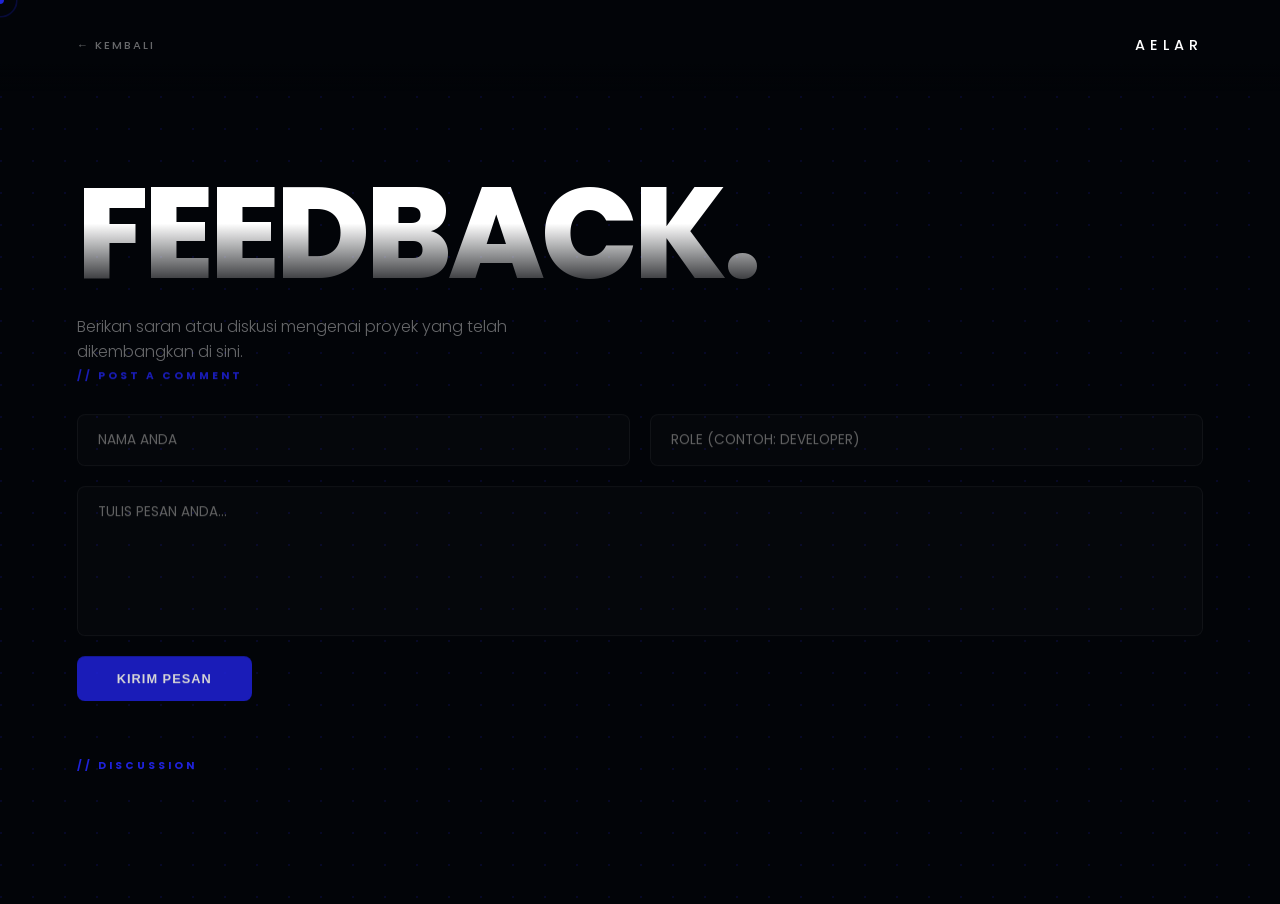
<file: comment/index.html>
<!DOCTYPE html>
<html lang="id">
<head>
    <meta charset="UTF-8">
    <meta name="viewport" content="width=device-width, initial-scale=1.0">
    <title>Feedback | Aelar</title>
    <link href="https://fonts.googleapis.com/css2?family=Poppins:wght@300;400;500;600;700;800&display=swap" rel="stylesheet">
    <link rel="stylesheet" href="../css/works.css">
    <style>
        /* --- Perbaikan Custom Cursor agar terlihat di background hitam --- */
        .custom-cursor { 
            width: 8px; 
            height: 8px; 
            background: #1F22DA; 
            border-radius: 50%; 
            position: fixed; 
            pointer-events: none; 
            z-index: 99999; 
            mix-blend-mode: exclusion; /* Memastikan kursor terlihat di area gelap/terang */
        }

        .cursor-follower { 
            width: 35px; 
            height: 35px; 
            border: 1px solid rgba(31, 34, 218, 0.5); 
            border-radius: 50%; 
            position: fixed; 
            pointer-events: none; 
            z-index: 99998; 
            mix-blend-mode: exclusion;
        }

        /* Hover State untuk Cursor */
        .cursor-active { 
            transform: scale(1.8); 
            background: rgba(31, 34, 218, 0.1); 
            border-color: #1F22DA; 
        }

        /* --- Form Styling Tema Aelar --- */
        .comment-form-container { margin-bottom: 60px; opacity: 0; transform: translateY(20px); }
        
        .comment-input-group { 
            display: grid; 
            grid-template-columns: 1fr 1fr; 
            gap: 20px; 
            margin-bottom: 20px; 
        }

        .aelar-input, .aelar-textarea {
            background: rgba(255, 255, 255, 0.02);
            border: 1px solid rgba(255, 255, 255, 0.06);
            border-radius: 8px;
            padding: 15px 20px;
            color: #fff;
            font-family: 'Poppins', sans-serif;
            font-size: 0.85rem;
            outline: none;
            transition: 0.3s;
        }

        .aelar-textarea { grid-column: span 2; height: 150px; resize: none; }
        .aelar-input:focus, .aelar-textarea:focus { border-color: #1F22DA; background: rgba(31, 34, 218, 0.03); }

        .btn-submit {
            background: #1F22DA;
            color: #fff;
            padding: 15px 40px;
            border-radius: 8px;
            border: none;
            font-weight: 600;
            font-size: 0.8rem;
            cursor: none; 
            letter-spacing: 1px;
            transition: 0.3s;
            text-transform: uppercase;
        }

        .btn-submit:hover { transform: translateY(-3px); box-shadow: 0 10px 20px rgba(31, 34, 218, 0.3); }

        /* --- Comment List Styles --- */
        .comment-item {
            background: rgba(255, 255, 255, 0.02);
            border: 1px solid rgba(255, 255, 255, 0.04);
            border-radius: 15px;
            padding: 25px;
            margin-bottom: 20px;
            transition: 0.3s;
        }

        .comment-item:hover { border-color: #1F22DA; }
        .comment-user { color: #fff; font-weight: 600; font-size: 0.9rem; display: flex; justify-content: space-between; }
        .comment-date { color: rgba(255, 255, 255, 0.2); font-size: 0.7rem; }
        .comment-text { color: rgba(255, 255, 255, 0.5); font-size: 0.85rem; line-height: 1.6; margin-top: 10px; }
    </style>
</head>
<body class="project-page">

    <div class="custom-cursor"></div>
    <div class="cursor-follower"></div>
    <div class="page-transition-overlay"></div>

    <header class="project-header">
        <a href="../index.html" class="back-link">← KEMBALI</a>
        <div class="logo-text">AELAR</div>
    </header>

    <main class="container">
        <div class="intro-content">
            <h1 class="page-title">FEEDBACK.</h1>
            <p class="subtitle">Berikan saran atau diskusi mengenai proyek yang telah dikembangkan di sini.</p>
        </div>

        <section class="comment-form-container">
            <h2 class="section-label">// POST A COMMENT</h2>
            <form id="aelarCommentForm">
                <div class="comment-input-group">
                    <input type="text" id="userName" class="aelar-input" placeholder="NAMA ANDA" required>
                    <input type="text" id="userRole" class="aelar-input" placeholder="ROLE (CONTOH: DEVELOPER)">
                    <textarea id="commentText" class="aelar-textarea" placeholder="TULIS PESAN ANDA..." required></textarea>
                </div>
                <button type="submit" class="btn-submit">Kirim Pesan</button>
            </form>
        </section>

        <section class="comments-display">
            <h2 class="section-label">// DISCUSSION</h2>
            <div id="commentList"></div>
        </section>
    </main>

    <script src="https://cdnjs.cloudflare.com/ajax/libs/gsap/3.12.2/gsap.min.js"></script>
    <script>
        const cursor = document.querySelector(".custom-cursor");
        const follower = document.querySelector(".cursor-follower");
        
        // --- 1. CURSOR LOGIC ---
        gsap.set(cursor, { xPercent: -50, yPercent: -50 });
        gsap.set(follower, { xPercent: -50, yPercent: -50 });

        window.addEventListener("mousemove", e => {
            gsap.to(cursor, { x: e.clientX, y: e.clientY, duration: 0.1 });
            gsap.to(follower, { x: e.clientX, y: e.clientY, duration: 0.4 });
        });

        // Efek Hover diperluas ke input dan textarea agar kursor konsisten
        const addHoverEffect = (els) => {
            els.forEach(el => {
                el.addEventListener("mouseenter", () => follower.classList.add("cursor-active"));
                el.addEventListener("mouseleave", () => follower.classList.remove("cursor-active"));
            });
        };
        addHoverEffect(document.querySelectorAll("a, button, .aelar-input, .aelar-textarea, .comment-item"));

        // --- 2. INTRO ANIMATION ---
        window.addEventListener('load', () => {
            const tl = gsap.timeline();
            tl.to('.page-transition-overlay', { duration: 0.8, xPercent: 100, ease: "power4.inOut" })
              .to('.page-title', { duration: 1, opacity: 1, y: 0, ease: "power4.out" }, "-=0.4")
              .to('.subtitle', { duration: 1, opacity: 1, y: 0, ease: "power4.out" }, "-=0.8")
              .to('.comment-form-container', { duration: 1, opacity: 1, y: 0, ease: "power4.out" }, "-=0.6");
        });

        // --- 3. COMMENT LOGIC (LocalStorage) ---
        const commentForm = document.getElementById('aelarCommentForm');
        const commentList = document.getElementById('commentList');

        function renderComment({ name, text, date }) {
            const div = document.createElement('div');
            div.classList.add('comment-item');
            div.innerHTML = `
                <div class="comment-user">
                    <span>${name}</span>
                    <span class="comment-date">${date}</span>
                </div>
                <div class="tech-bar" style="margin: 10px 0; opacity: 0.2;"><div class="bar-fill" style="width: 50px;"></div></div>
                <p class="comment-text">${text}</p>
            `;
            commentList.insertBefore(div, commentList.firstChild);
            
            // Re-apply hover effect untuk komentar baru
            addHoverEffect([div]);
        }

        commentForm.addEventListener('submit', (e) => {
            e.preventDefault();
            const name = document.getElementById('userName').value;
            const text = document.getElementById('commentText').value;
            const date = new Date().toLocaleDateString('id-ID', { day: '2-digit', month: 'short', year: 'numeric' });

            const newComment = { name, text, date };
            let comments = JSON.parse(localStorage.getItem('aelar_comments') || '[]');
            comments.push(newComment);
            localStorage.setItem('aelar_comments', JSON.stringify(comments));

            renderComment(newComment);
            commentForm.reset();
        });

        // Load komentar saat refresh
        JSON.parse(localStorage.getItem('aelar_comments') || '[]').forEach(renderComment);
    </script>
</body>
</html>
</file>
<file: css/works.css>
/* --- Base & Reset --- */
* { margin: 0; padding: 0; box-sizing: border-box; cursor: none; } /* Hide default cursor */
body.project-page {
    background-color: #020408;
    background-image: radial-gradient(circle at 1px 1px, rgba(31, 34, 218, 0.15) 1px, transparent 0);
    background-size: 32px 32px;
    color: #fff; font-family: 'Poppins', sans-serif; overflow-x: hidden;
}

/* --- Header --- */
.project-header { position: fixed; top: 0; width: 100%; padding: 35px 6%; z-index: 1000; display: flex; justify-content: space-between; align-items: center; background: linear-gradient(to bottom, #020408 70%, transparent); }
.back-link { color: rgba(255,255,255,0.4); text-decoration: none; font-size: 0.7rem; letter-spacing: 2px; font-weight: 500; transition: 0.3s; }
.back-link:hover { color: #1F22DA; }
.logo-text { font-weight: 500; letter-spacing: 5px; font-size: 0.9rem; }

/* --- Container --- */
.container { max-width: 1400px; margin: 0 auto; padding: 180px 6% 100px; }
.page-title { 
    font-size: clamp(3.5rem, 10vw, 8.5rem); font-weight: 800; letter-spacing: -4px; line-height: 0.85; 
    margin-bottom: 25px; background: linear-gradient(#fff 40%, rgba(255,255,255,0.1)); 
    -webkit-background-clip: text; -webkit-text-fill-color: transparent;
    opacity: 0; transform: translateY(30px);
}
.subtitle { color: rgba(255,255,255,0.4); max-width: 500px; font-weight: 300; line-height: 1.6; opacity: 0; transform: translateY(20px); }

/* --- Tech Stack --- */
.tech-stack-section { margin-bottom: 80px; max-width: 700px; opacity: 0; }
.section-label { font-size: 0.65rem; color: #1F22DA; margin-bottom: 30px; letter-spacing: 3px; font-weight: 700; }
.tech-grid { display: grid; grid-template-columns: repeat(2, 1fr); gap: 25px 50px; }
.tech-info { display: flex; justify-content: space-between; margin-bottom: 8px; font-size: 0.75rem; }
.tech-bar { width: 100%; height: 2px; background: rgba(255,255,255,0.05); overflow: hidden; }
.bar-fill { height: 100%; background: #1F22DA; width: 0; }

/* --- Filter --- */
.filter-nav { display: flex; gap: 12px; margin-bottom: 50px; opacity: 0; }
.filter-btn { background: rgba(255,255,255,0.02); border: 1px solid rgba(255,255,255,0.06); color: #888; padding: 12px 28px; border-radius: 6px; font-size: 0.75rem; transition: 0.4s; }
.filter-btn.active { background: #1F22DA; color: #fff; border-color: #1F22DA; box-shadow: 0 10px 20px rgba(31, 34, 218, 0.3); }

/* --- Project Grid --- */
.projects-grid { display: grid; grid-template-columns: repeat(auto-fill, minmax(350px, 1fr)); gap: 30px; }
.project-card { background: rgba(255,255,255,0.02); border: 1px solid rgba(255,255,255,0.04); border-radius: 20px; overflow: hidden; opacity: 0; transform: translateY(30px); transition: border-color 0.3s; }
.card-visual { height: 260px; overflow: hidden; position: relative; }
.card-visual img { width: 100%; height: 100%; object-fit: cover; filter: grayscale(100%); transition: 0.8s cubic-bezier(0.19, 1, 0.22, 1); }
.card-overlay { position: absolute; inset: 0; background: rgba(31, 34, 218, 0.5); display: flex; align-items: center; justify-content: center; opacity: 0; transition: 0.4s; backdrop-filter: blur(4px); }
.card-overlay span { border: 1px solid #fff; padding: 10px 20px; font-size: 0.7rem; letter-spacing: 2px; }
.project-card:hover { border-color: #1F22DA; }
.project-card:hover img { filter: grayscale(0%); transform: scale(1.05); }
.project-card:hover .card-overlay { opacity: 1; }
.card-body { padding: 30px; }
.tech-tag { color: #1F22DA; font-size: 0.65rem; font-weight: 800; letter-spacing: 1.5px; display: block; margin-bottom: 10px; }

/* --- Modal --- */
.project-modal { position: fixed; inset: 0; z-index: 10001; display: none; align-items: center; justify-content: center; padding: 20px; }
.modal-backdrop { position: absolute; inset: 0; background: rgba(0,0,0,0.8); backdrop-filter: blur(15px); }
.modal-content { position: relative; background: rgba(5, 8, 16, 0.95); border: 1px solid rgba(255,255,255,0.1); border-radius: 24px; width: 100%; max-width: 1000px; max-height: 90vh; overflow: hidden; }
.modal-scroll-area { padding: 50px; overflow-y: auto; max-height: 90vh; }
.close-modal { position: absolute; top: 25px; right: 25px; background: none; border: none; color: #fff; font-weight: 600; font-size: 0.8rem; z-index: 10; }
.modal-grid { display: grid; grid-template-columns: 1.2fr 1fr; gap: 40px; }
#modal-img-main { width: 100%; border-radius: 12px; margin-bottom: 15px; border: 1px solid rgba(255,255,255,0.1); }
.image-thumbnails { display: flex; gap: 10px; }
.thumb-item { width: 80px; height: 50px; object-fit: cover; border-radius: 6px; opacity: 0.4; transition: 0.3s; border: 2px solid transparent; }
.thumb-item.active { opacity: 1; border-color: #1F22DA; }
.btn-primary { background: #1F22DA; color: #fff; padding: 14px 35px; border-radius: 8px; text-decoration: none; display: inline-block; font-weight: 600; font-size: 0.8rem; margin-top: 25px; transition: 0.3s; }
.btn-primary:hover { background: #1619a8; transform: translateY(-3px); }

/* --- Cursors --- */
.custom-cursor { width: 8px; height: 8px; background: #1F22DA; border-radius: 50%; position: fixed; pointer-events: none; z-index: 99999; }
.cursor-follower { width: 35px; height: 35px; border: 1px solid rgba(31, 34, 218, 0.5); border-radius: 50%; position: fixed; pointer-events: none; z-index: 99998; }
.cursor-active { transform: scale(1.8); background: rgba(31, 34, 218, 0.1); border-color: #1F22DA; }

/* --- Project Discussion Section --- */
.project-discussion-section {
    margin-top: 60px;
    border-top: 1px solid rgba(255, 255, 255, 0.05);
    padding-top: 40px;
    animation: fadeIn 0.8s ease-out;
}

/* --- Form Styling --- */
#modalCommentForm {
    margin-bottom: 30px;
}

#modalCommentForm input, 
#modalCommentForm textarea {
    width: 100%;
    background: rgba(255, 255, 255, 0.02);
    border: 1px solid rgba(255, 255, 255, 0.08);
    padding: 14px 18px;
    color: #fff;
    border-radius: 8px;
    font-family: 'Poppins', sans-serif;
    font-size: 0.8rem;
    outline: none;
    transition: all 0.3s ease;
}

#modalCommentForm input:focus, 
#modalCommentForm textarea:focus {
    border-color: #1F22DA;
    background: rgba(31, 34, 218, 0.03);
    box-shadow: 0 0 15px rgba(31, 34, 218, 0.1);
}

#modalCommentForm textarea {
    height: 100px;
    resize: none;
}

/* --- Comment Item Styling --- */
.comment-item {
    background: rgba(255, 255, 255, 0.02);
    padding: 25px;
    border-radius: 15px;
    margin-bottom: 20px;
    border: 1px solid rgba(255, 255, 255, 0.04);
    transition: all 0.3s ease;
    position: relative;
    overflow: hidden;
}

.comment-item:hover {
    border-color: #1F22DA;
    background: rgba(255, 255, 255, 0.03);
    transform: translateY(-2px);
}

.comment-header {
    display: flex;
    justify-content: space-between;
    align-items: center;
    margin-bottom: 12px;
}

.comment-header .user-name {
    color: #fff;
    font-weight: 600;
    font-size: 0.9rem;
    text-transform: uppercase;
    letter-spacing: 1px;
}

.comment-header .comment-date {
    color: rgba(255, 255, 255, 0.2);
    font-size: 0.7rem;
}

.comment-text {
    color: rgba(255, 255, 255, 0.5);
    font-size: 0.85rem;
    line-height: 1.6;
}

/* --- Scrollbar untuk Modal (Opsional agar lebih rapi) --- */
.modal-scroll-area::-webkit-scrollbar {
    width: 4px;
}

.modal-scroll-area::-webkit-scrollbar-track {
    background: transparent;
}

.modal-scroll-area::-webkit-scrollbar-thumb {
    background: rgba(31, 34, 218, 0.3);
    border-radius: 10px;
}

/* --- Animation --- */
@keyframes fadeIn {
    from { opacity: 0; transform: translateY(10px); }
    to { opacity: 1; transform: translateY(0); }
}

.page-transition-overlay { position: fixed; inset: 0; background: #050810; z-index: 100000; pointer-events: none; }

@media (max-width: 900px) { .modal-grid { grid-template-columns: 1fr; } .container { padding-top: 150px; } }
</file>
